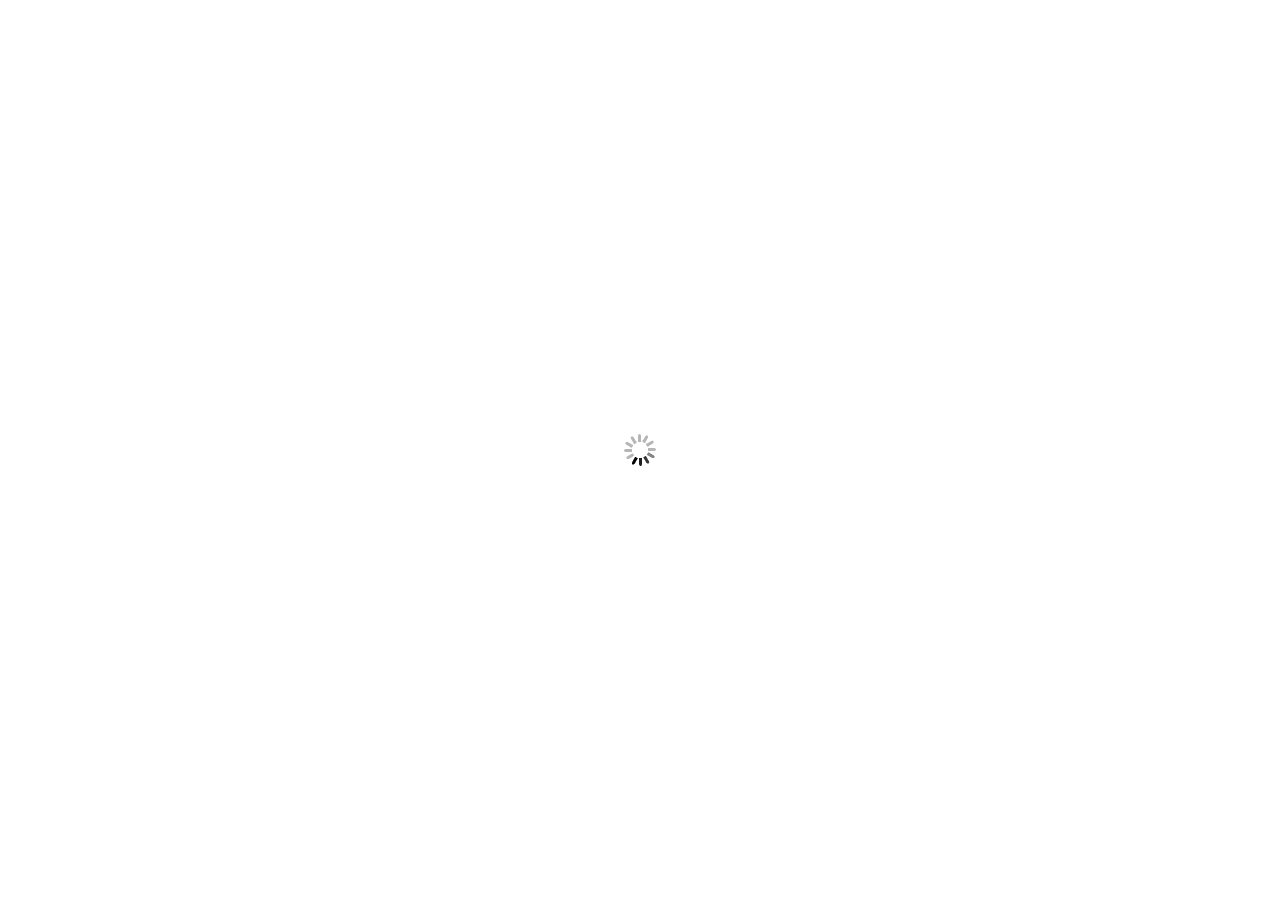
<file: index.html>
<!doctype html>
<html>
<head>
	<link rel="stylesheet" href="https://maxcdn.bootstrapcdn.com/bootstrap/4.0.0/css/bootstrap.min.css" integrity="sha384-Gn5384xqQ1aoWXA+058RXPxPg6fy4IWvTNh0E263XmFcJlSAwiGgFAW/dAiS6JXm" crossorigin="anonymous">
	
	<link href="http://fonts.googleapis.com/css?family=Raleway:400,600,500,300,700" rel="stylesheet" type="text/css">
	
	<link rel="stylesheet" href="css/individual_main.css">
	
<meta charset="utf-8">
	
<title>Brendan Peterson</title>
<meta name="Keywords" content=""/>
<meta name="Description" content=""/>
<meta name="viewport" content="width=device-width">
	
</head>
<body>
	<div id="main-wrapper">
		<div class="col-lg-12 col-md-12 col-sm-12 col-xs-12 affix text-center" style="z-index: 1;">
			<h1 class="site-title">
				<a href="#">BRENDAN PETERSON</a>
				<img src="images/btn-menu.png" alt="main menu" id="m-btn" class="pull-right visible-xs visible-sm"></h1>

				<ul id="responsive" style="display:none" class="hidden-lg hidden-md"></ul>
		</div>

		<div class="menu visible-md visible-lg">
			<ul id="menu-list">
				<li class="active home-menu"><a href="#home">Home</a></li>
				<li class="about-menu"><a href="#about">About Me</a></li>
				<li class="technicalSkills-menu"><a href="#technicalSkills">Technical Skills</a></li>
				<li class="resume-menu"><a href="#resume">Resume</a></li>
				<li class="portfolio-menu"><a href="#portfolio">Portfolio</a></li>
				<li><a rel="nofollow" target="_parent" href="http//52.15.187.32/" class="external">Wordpress</a></li>
			</ul>
		</div>
		
		<div class="image-section">
			<div class="image-container">
				<img src="images/nature1.jpg" id="home-img" class="main-img inactive" alt="Home">
				<img src="images/nature2.jpg" id="about-img" class="inactive" alt="About">
				<img src="images/nature3.jpg" id="technicalSkills-img" class="inactive" alt="Technical Skills">
				<img src="images/nature4.jpg" id="resume-img" class="inactive" alt="Resume">
				<img src="images/nature5.jpg" id="portfolio-img" class="inactive" alt="Portfolio">
			</div>
		</div>
		
		<div class="row">
			<div class="col-lg-6 col-md-6 col-sm-12 col-xs-12 col-lg-offset-6 col-md-offset-6 content-wrapper">
				<div class="content">
					
					<section id="home-text" class="active conent-section">
						<div class="col-sm-12 col-md-12 col-lg-12">
							<h2>Welcome to My Website</h2>
							<p>This website is made as a portfolio of my experiences. The webpage is still undergoing changes and is being updated and designed as you read this. Some portions of this website may not yet have content or may not work. I am working frequently to get a finished website up and going. Please enjoy the parts that are completed.</p>
						</div>
					</section>
					
					<section id="about-text" class="inactive">
						<h2 class="text-center">About Me</h2>
						<div class="card-group">
							<div class="info-card">
								<div class="front">
									<h3>Education</h3>
									<p>I am a first year GIMM student at Boise State University. I don't yet know what I am going to do after graduating, or even what I want to do after graduating, but I am enjoying what I am learning and hope to use the knowledge I gain to bring enjoyment to other peoples lives. </p>
								</div>
							</div>
							
							<div class="info-card">
								<div class="front">
									<h3>Hobbies</h3>
									<p>My free time mainly consists of riding my motorcycle in the summer. I enjoy riding on rural roads with lots of scenery where I can stop and walk around. When I am not out riding or doing homework, I enjoy playing games with my friends. I am a big fan of MOBAS and First Person Shooters.</p>
								</div>
							</div>
						</div>
					</section>
					
					<section id="technicalSkills-text" class="inactive">
						<h2 class="text-center">Technical Skills</h2>
						<div class="col-lg-12">
							<h4>I am by no means an expert at anything but I am learning quickly and hope to finish developing my skills throughout the years to come. You can click on any of the skills below to get a better understanding of how well I can use them.</h4>
						</div>
						<div class="col-sm-2 col-md-2">
							<h3>Photoshop</h3>
							<p>yeah photoshop stuff</p>
						</div>
					</section>
					
					<section id="resume-text" class="inactive">
						<div class="col-sm-12 col-md-12">
							<h2>Resume</h2>
							<p> filler filler filler filler filler filler filler fillerfiller filler filler fillerfiller filler filler fillerfiller filler filler fillerfiller filler filler fillerfiller filler filler filler</p>
						</div>
					</section>
					
					<section id="portfolio-text" class="inactive">
						<div class="col-sm-12 col-md-12">
							<h2>Portfolio</h2>
							<p> filler filler filler filler filler filler filler fillerfiller filler filler fillerfiller filler filler fillerfiller filler filler fillerfiller filler filler fillerfiller filler filler filler</p>
						</div>
					</section>
				</div>
			</div> <!-- .content-wrapper -->
		</div> <!-- row -->
		
		<div class="row">
			<div class="col-lg-12 col-md-12 col-sm-12 col-xs-12 footer">
				<p class="footer-text">
					<span>Copyright &copy; 2014 Company Name - Designed by <a href="http://www.templatemo.com" target="_parent">Templatemo</a></span>
				</p>
			</div><!-- /.footer -->
		</div>
	</div> <!-- /#main-wrapper -->
	
		<div id="preloader">
			<div id="status">&nbsp;</div>
		</div> <!-- /#preloader -->
		
		<script src="js/jquery.backstretch.min.js"></script>
		<script src="js/main_script.js"></script>
		<script src="js/jquery.min.js"></script>
		
</body>
</html>
</file>
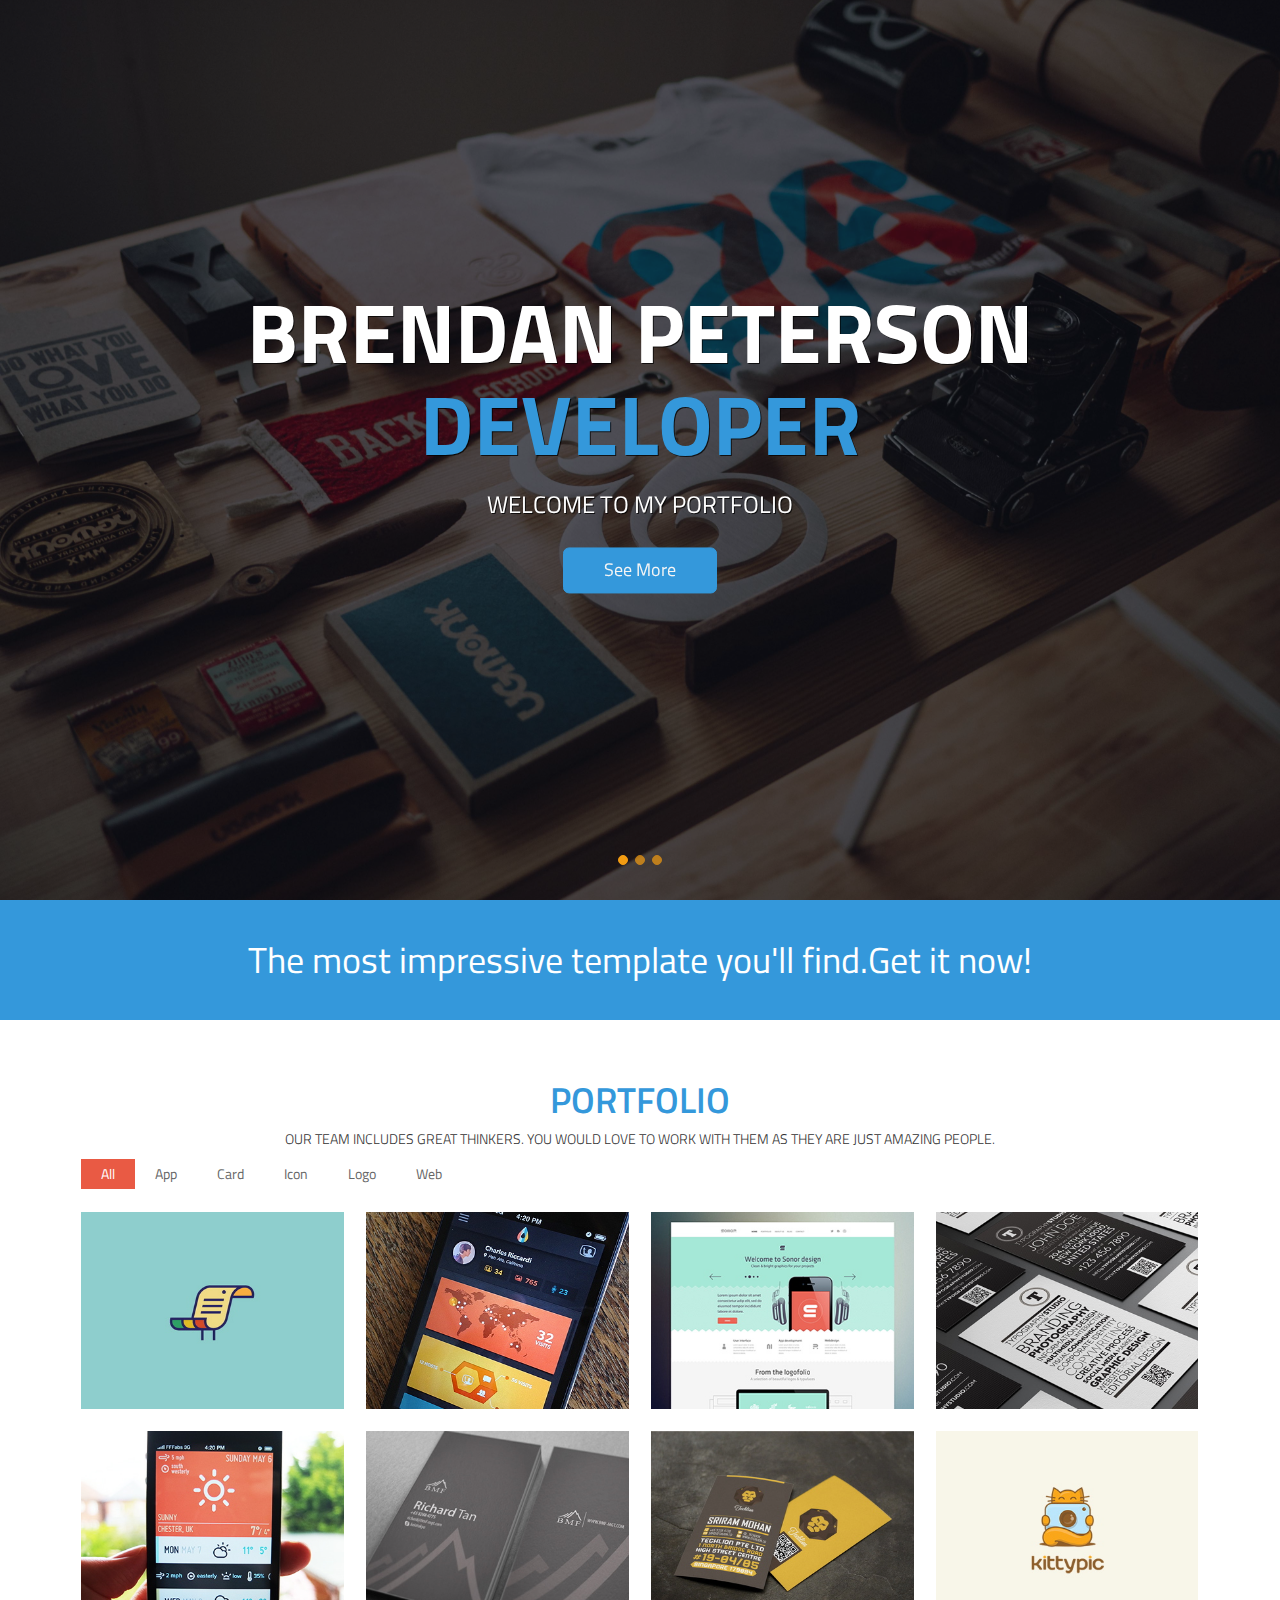
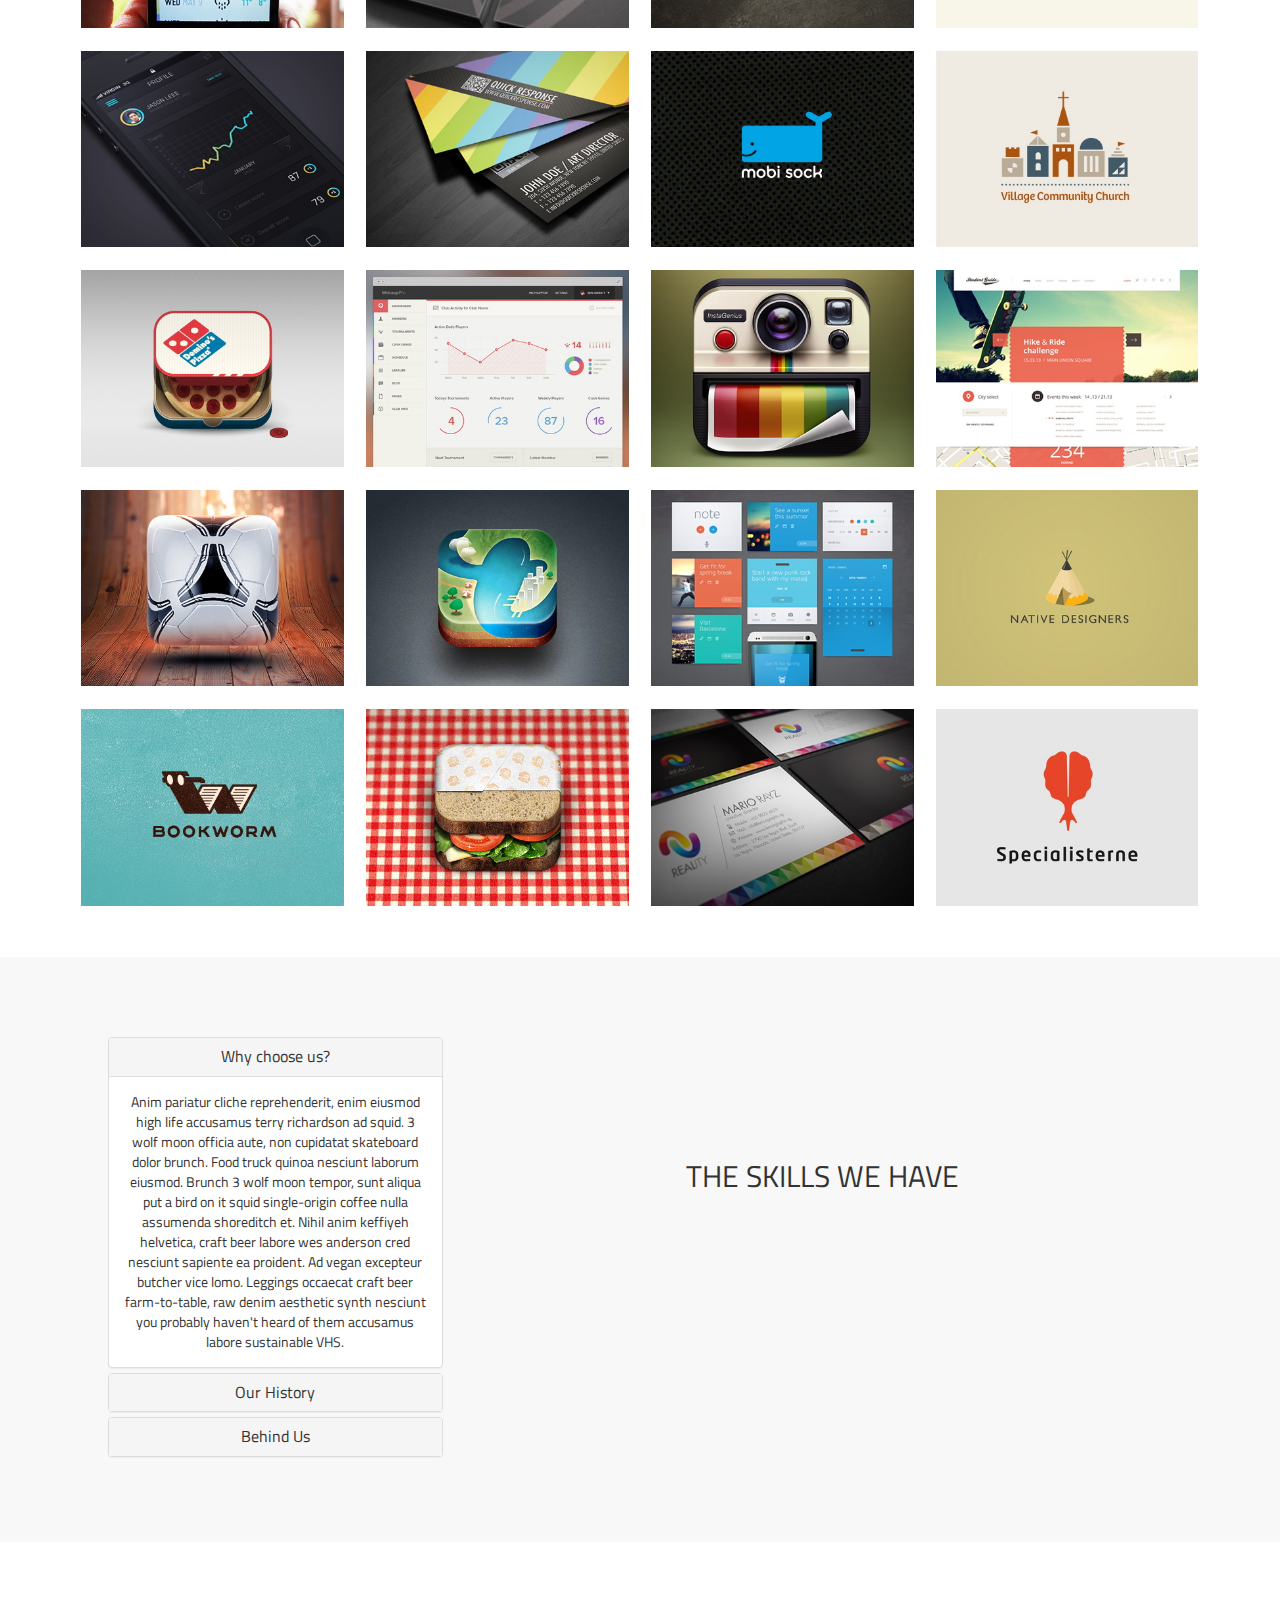
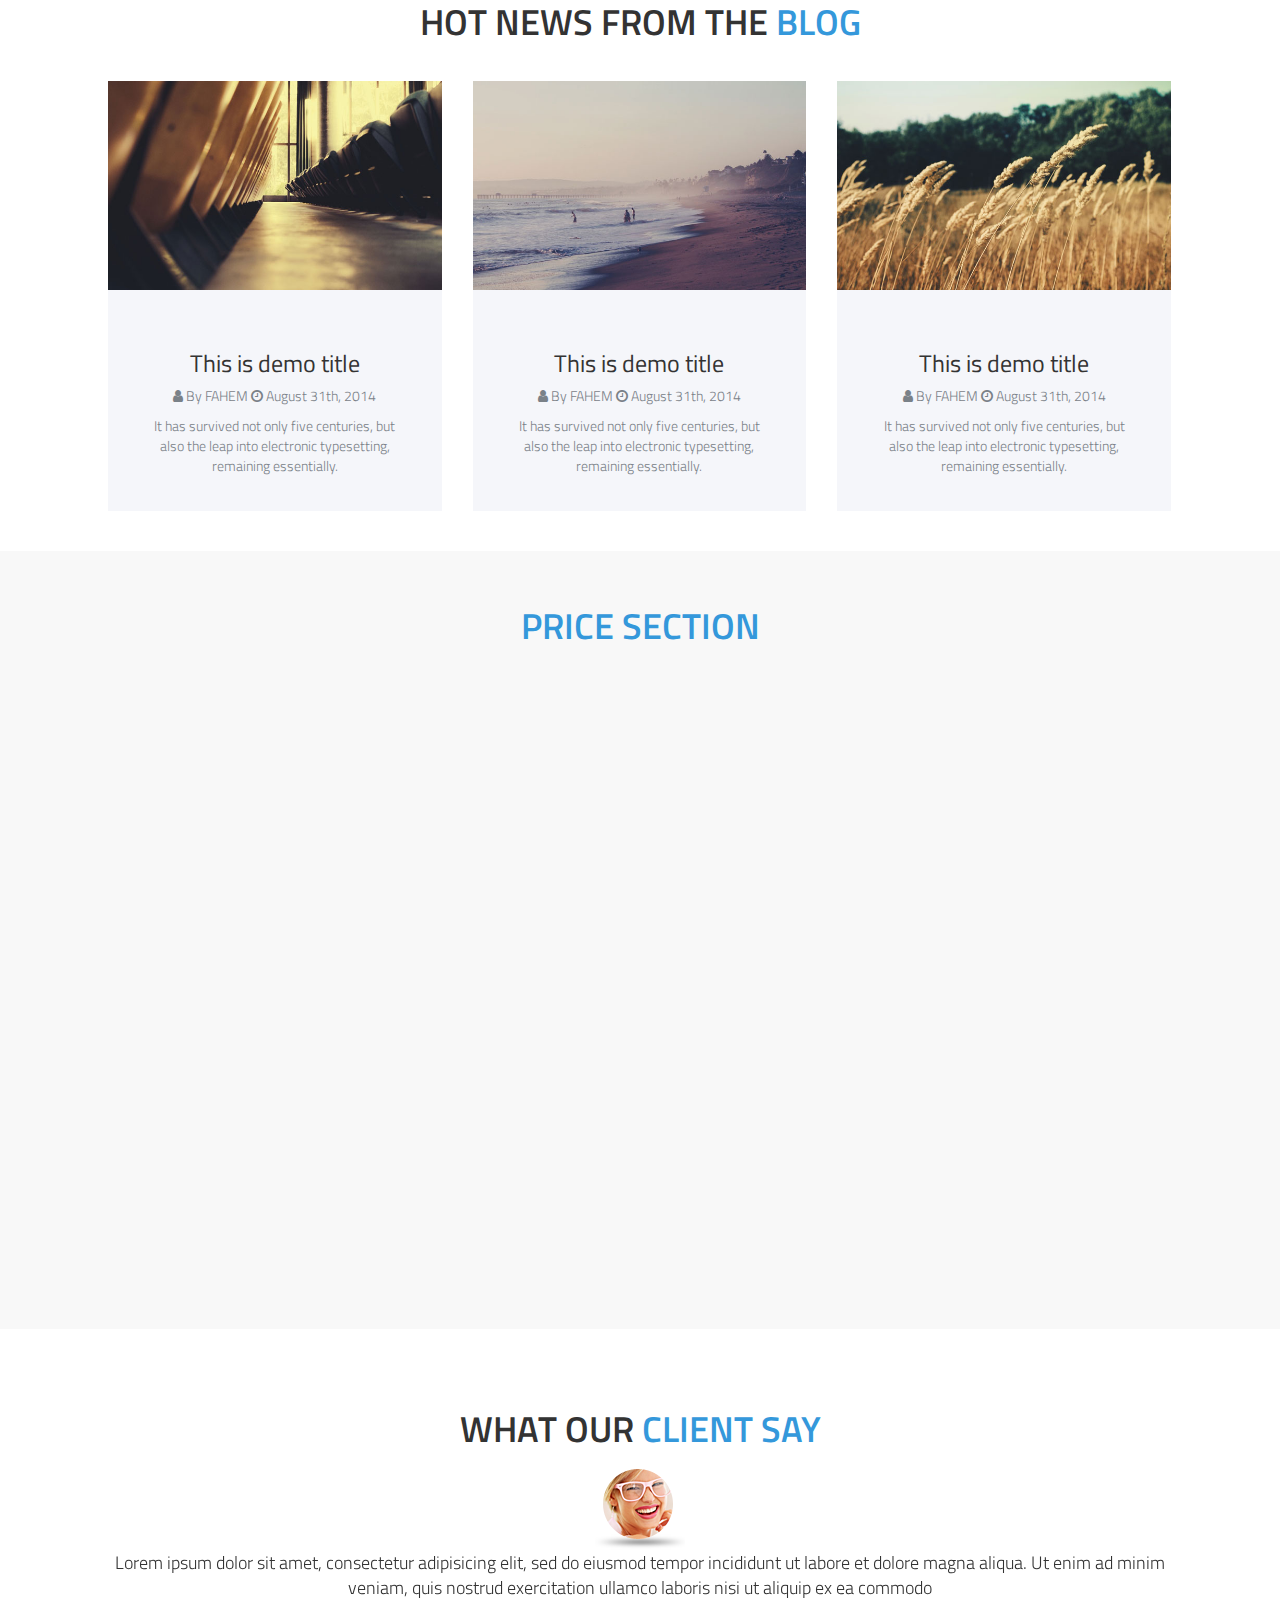
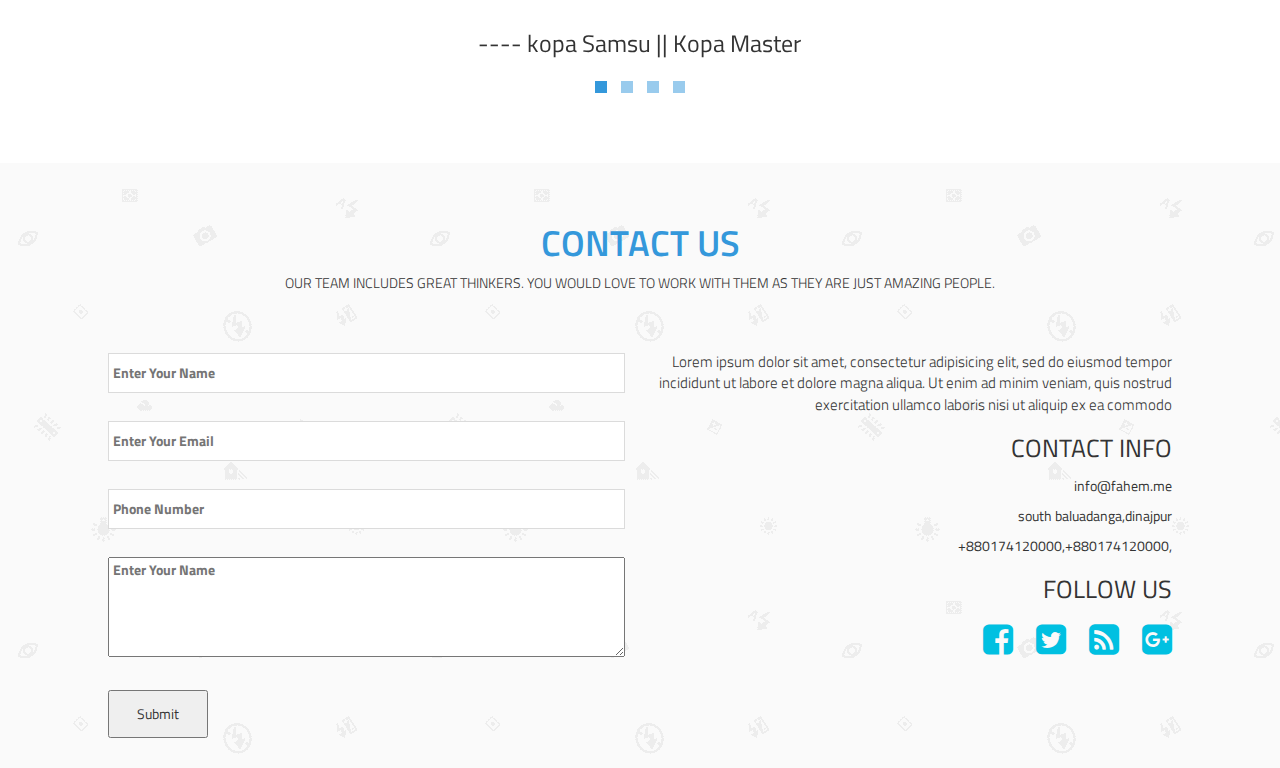
<file: portfolio page/Portfolio.html>
<!doctype html>
<html>
<head>
    <meta charset="utf-8">
    <meta http-equiv="X-UA-Compatible" content="IE=edge">
    <meta name="viewport" content="width=device-width, initial-scale=1">
    <title>FIMPLY | One page HTML template</title>

    <!--Google web fonts-->
    <link href='http://fonts.googleapis.com/css?family=Titillium+Web:400,300,300italic,400italic,600,700,600italic,200,200italic' rel='stylesheet' type='text/css'>    
    <link href='http://fonts.googleapis.com/css?family=Play:400,700' rel='stylesheet' type='text/css'>
    
    <!-- Bootstrap -->
    <link href="css/bootstrap.min.css" rel="stylesheet">

    <link rel="stylesheet" type="text/css" href="css/animate.css">

    <!-- font awesome-->
    <link href="http://maxcdn.bootstrapcdn.com/font-awesome/4.2.0/css/font-awesome.min.css" rel="stylesheet">
    <link rel="stylesheet" href="css/skillset.css">


    <link rel="stylesheet" type="text/css" href="css/owl.carousel.css"> 
    <link rel="stylesheet" type="text/css" href="css/owl.transitions.css">
    <link rel="stylesheet" type="text/css" href="css/owl.theme.css">

    <link rel="stylesheet" type="text/css" href="style.css">

    <!-- HTML5 shim and Respond.js for IE8 support of HTML5 elements and media queries -->
    <!-- WARNING: Respond.js doesn't work if you view the page via file:// -->
    <!--[if lt IE 9]>
      <script src="https://oss.maxcdn.com/html5shiv/3.7.2/html5shiv.min.js"></script>
      <script src="https://oss.maxcdn.com/respond/1.4.2/respond.min.js"></script>
    <![endif]-->
</head>

<body>
<!--preloader-->
    <div id="preloader">
      <div id="status">&nbsp;</div>
    </div> 

<header class="main_header">
  <div class="row">
    <div class="content"> <a class="logo" href="#">FIMPLY</a>
      <div class="mobile-toggle"> <span></span> <span></span> <span></span></div>
      <nav>
        <ul class="main_menu">
          <li><a href=".hero">Home</a></li>
          <li><a href=".service_area">Service</a></li>
          <li><a href=".portfolio_area">Portfolio</a></li>
          <li><a href=".blog_area">Blog</a></li>
          <li><a href=".price_area">Price</a></li>
          <li><a href=".testimonial_area">Testimonial</a></li>
          <li><a href=".contact_area">Contact</a></li>                    
        </ul>
      </nav>
    </div>
  </div>
  <!-- END row --> 
</header>

<div class="carousel fade-carousel slide" data-ride="carousel" data-interval="2000" id="bs-carousel">
  <!-- Overlay -->
  <div class="overlay"></div>

  <!-- Indicators -->
  <ol class="carousel-indicators">
    <li data-target="#bs-carousel" data-slide-to="0" class="active"></li>
    <li data-target="#bs-carousel" data-slide-to="1"></li>
    <li data-target="#bs-carousel" data-slide-to="2"></li>
  </ol>
  
  <!-- Wrapper for slides -->
  <div class="carousel-inner">
    <div class="item slides active">
      <div class="slide-1"></div>
      <div class="hero">
        <hgroup>
            <h1>Brendan Peterson <span>Developer</span></h1>        
            <h3>Welcome to my portfolio</h3>
        </hgroup>
        <button class="btn btn-hero btn-lg" role="button">See More</button>
      </div>
    </div>
    <div class="item slides">
      <div class="slide-2"></div>
      <div class="hero">        
        <hgroup>
            <h1>Brendan Peterson<span> Coder</span></h1>        
            <h3>Welcome to my portfolio</h3>
        </hgroup>       
        <button class="btn btn-hero btn-lg" role="button">See More</button>
      </div>
    </div>
    <div class="item slides">
      <div class="slide-3"></div>
      <div class="hero">        
        <hgroup>
            <h1>Brendan Peterson <span>Designer</span></h1>        
            <h3>Welcome to my portfolio</h3>
        </hgroup>
        <button class="btn btn-hero btn-lg" role="button">See More</button>
      </div>
    </div>
  </div> 
</div>
      
<div class="getit_area">
  <div class="container">
    <div class="row">
      <div class="getit_section">
        <h1>The most impressive template you'll find.Get it now!</h1>
      </div>  
    </div>
  </div>
</div><!--  getit area end -->


<div class="portfolio_area">
  <div class="container">
      <div class="portfolio_section">
          <div class="col-md-12 portfolio_top">
              <h1>Portfolio</h1>
              <p>OUR TEAM INCLUDES GREAT THINKERS. YOU WOULD LOVE TO WORK WITH THEM AS THEY ARE JUST AMAZING PEOPLE.</p>
          </div>  
      </div>

    <ul id="filters" class="clearfix">
      <li><span class="filter active" data-filter="app card icon logos web">All</span></li>
      <li><span class="filter" data-filter="app">App</span></li>
      <li><span class="filter" data-filter="card">Card</span></li>
      <li><span class="filter" data-filter="icon">Icon</span></li>
      <li><span class="filter" data-filter="logos">Logo</span></li>
      <li><span class="filter" data-filter="web">Web</span></li>
    </ul>

    <div id="portfoliolist">
      
      <div class="portfolio logos" data-cat="logos">
        <div class="portfolio-wrapper">       
          <img src="img/portfolios/logo/5.jpg" alt="" />
          <div class="label">
            <div class="label-text">
              <a class="text-title">Bird Document</a>
              <span class="text-category">Logo</span>
            </div>
            <div class="label-bg"></div>
          </div>
        </div>
      </div>        

      <div class="portfolio app" data-cat="app">
        <div class="portfolio-wrapper">     
          <img src="img/portfolios/app/1.jpg" alt="" />
          <div class="label">
            <div class="label-text">
              <a class="text-title">Visual Infography</a>
              <span class="text-category">APP</span>
            </div>
            <div class="label-bg"></div>
          </div>
        </div>
      </div>    
      
      <div class="portfolio web" data-cat="web">
        <div class="portfolio-wrapper">           
          <img src="img/portfolios/web/4.jpg" alt="" />
          <div class="label">
            <div class="label-text">
              <a class="text-title">Sonor's Design</a>
              <span class="text-category">Web design</span>
            </div>
            <div class="label-bg"></div>
          </div>
        </div>
      </div>        
      
      <div class="portfolio card" data-cat="card">
        <div class="portfolio-wrapper">     
          <img src="img/portfolios/card/1.jpg" alt="" />
          <div class="label">
            <div class="label-text">
              <a class="text-title">Typography Company</a>
              <span class="text-category">Business card</span>
            </div>
            <div class="label-bg"></div>
          </div>
        </div>
      </div>  
            
      <div class="portfolio app" data-cat="app">
        <div class="portfolio-wrapper">
          <img src="img/portfolios/app/3.jpg" alt="" />
          <div class="label">
            <div class="label-text">
              <a class="text-title">Weatherette</a>
              <span class="text-category">APP</span>
            </div>
            <div class="label-bg"></div>
          </div>
        </div>
      </div>      
      
      <div class="portfolio card" data-cat="card">
        <div class="portfolio-wrapper">     
          <img src="img/portfolios/card/4.jpg" alt="" />
          <div class="label">
            <div class="label-text">
              <a class="text-title">BMF</a>
              <span class="text-category">Business card</span>
            </div>
            <div class="label-bg"></div>
          </div>
        </div>
      </div>  
      
      <div class="portfolio card" data-cat="card">
        <div class="portfolio-wrapper">     
          <img src="img/portfolios/card/5.jpg" alt="" />
          <div class="label">
            <div class="label-text">
              <a class="text-title">Techlion</a>
              <span class="text-category">Business card</span>
            </div>
            <div class="label-bg"></div>
          </div>
        </div>
      </div>  
      
      <div class="portfolio logos" data-cat="logos">
        <div class="portfolio-wrapper">     
          <img src="img/portfolios/logo/1.jpg" alt="" />
          <div class="label">
            <div class="label-text">
              <a class="text-title">KittyPic</a>
              <span class="text-category">Logo</span>
            </div>
            <div class="label-bg"></div>
          </div>
        </div>
      </div>                                                                              
      
      <div class="portfolio app" data-cat="app">
        <div class="portfolio-wrapper">     
          <img src="img/portfolios/app/2.jpg" alt="" />
          <div class="label">
            <div class="label-text">
              <a class="text-title">Graph Plotting</a>
              <span class="text-category">APP</span>
            </div>
            <div class="label-bg"></div>
          </div>
        </div>
      </div>                            
      
      <div class="portfolio card" data-cat="card">
        <div class="portfolio-wrapper">     
          <img src="img/portfolios/card/2.jpg" alt="" />
          <div class="label">
            <div class="label-text">
              <a class="text-title">QR Quick Response</a>
              <span class="text-category">Business card</span>
            </div>
            <div class="label-bg"></div>
          </div>
        </div>
      </div>        

      <div class="portfolio logos" data-cat="logos">
        <div class="portfolio-wrapper">     
          <img src="img/portfolios/logo/6.jpg" alt="" />
          <div class="label">
            <div class="label-text">
              <a class="text-title">Mobi Sock</a>
              <span class="text-category">Logo</span>
            </div>
            <div class="label-bg"></div>
          </div>
        </div>
      </div>                                  

      <div class="portfolio logos" data-cat="logos">
        <div class="portfolio-wrapper">     
          <img src="img/portfolios/logo/7.jpg" alt="" />
          <div class="label">
            <div class="label-text">
              <a class="text-title">Village Community Church</a>
              <span class="text-category">Logo</span>
            </div>
            <div class="label-bg"></div>
          </div>
        </div>
      </div>                          
      
      <div class="portfolio icon" data-cat="icon">
        <div class="portfolio-wrapper">     
          <img src="img/portfolios/icon/4.jpg" alt="" />
          <div class="label">
            <div class="label-text">
              <a class="text-title">Domino's Pizza</a>
              <span class="text-category">Icon</span>
            </div>
            <div class="label-bg"></div>
          </div>
        </div>
      </div>              

      <div class="portfolio web" data-cat="web">
        <div class="portfolio-wrapper">           
          <img src="img/portfolios/web/3.jpg" alt="" />
          <div class="label">
            <div class="label-text">
              <a class="text-title">Backend Admin</a>
              <span class="text-category">Web design</span>
            </div>
            <div class="label-bg"></div>
          </div>
        </div>
      </div>                                                

      <div class="portfolio icon" data-cat="icon">
        <div class="portfolio-wrapper">     
          <img src="img/portfolios/icon/1.jpg" alt="" />
          <div class="label">
            <div class="label-text">
              <a class="text-title">Instagram</a>
              <span class="text-category">Icon</span>
            </div>
            <div class="label-bg"></div>
          </div>
        </div>
      </div>        
      
      <div class="portfolio web" data-cat="web">
        <div class="portfolio-wrapper">           
          <img src="img/portfolios/web/2.jpg" alt="" />
          <div class="label">
            <div class="label-text">
              <a class="text-title">Student Guide</a>
              <span class="text-category">Web design</span>
            </div>
            <div class="label-bg"></div>
          </div>
        </div>
      </div>                                  

      <div class="portfolio icon" data-cat="icon">
        <div class="portfolio-wrapper">
          <img src="img/portfolios/icon/2.jpg" alt="" />
          <div class="label">
            <div class="label-text">
              <a class="text-title">Scoccer</a>
              <span class="text-category">Icon</span>
            </div>
            <div class="label-bg"></div>
          </div>
        </div>
      </div>                                                                                                                                

      <div class="portfolio icon" data-cat="icon">
        <div class="portfolio-wrapper">           
          <img src="img/portfolios/icon/5.jpg" alt="" />
          <div class="label">
            <div class="label-text">
              <a class="text-title">3D Map</a>
              <span class="text-category">Icon</span>
            </div>
            <div class="label-bg"></div>
          </div>
        </div>
      </div>      
      
      <div class="portfolio web" data-cat="web">
        <div class="portfolio-wrapper">           
          <img src="img/portfolios/web/1.jpg" alt="" />
          <div class="label">
            <div class="label-text">
              <a class="text-title">Note</a>
              <span class="text-category">Web design</span>
            </div>
            <div class="label-bg"></div>
          </div>
        </div>
      </div>                  
      
      <div class="portfolio logos" data-cat="logos">
        <div class="portfolio-wrapper">     
          <img src="img/portfolios/logo/3.jpg" alt="" />
          <div class="label">
            <div class="label-text">
              <a class="text-title">Native Designers</a>
              <span class="text-category">Logo</span>
            </div>
            <div class="label-bg"></div>
          </div>
        </div>
      </div>                                  

      <div class="portfolio logos" data-cat="logos">
        <div class="portfolio-wrapper">     
          <img src="img/portfolios/logo/4.jpg" alt="" />
          <div class="label">
            <div class="label-text">
              <a class="text-title">Bookworm</a>
              <span class="text-category">Logo</span>
            </div>
            <div class="label-bg"></div>
          </div>
        </div>
      </div>                                                        
      
      <div class="portfolio icon" data-cat="icon">
        <div class="portfolio-wrapper">     
          <img src="img/portfolios/icon/3.jpg" alt="" />
          <div class="label">
            <div class="label-text">
              <a class="text-title">Sandwich</a>
              <span class="text-category">Icon</span>
            </div>
            <div class="label-bg"></div>
          </div>
        </div>
      </div>                                                
      
      <div class="portfolio card" data-cat="card">
        <div class="portfolio-wrapper">     
          <img src="img/portfolios/card/3.jpg" alt="" />
          <div class="label">
            <div class="label-text">
              <a class="text-title">Reality</a>
              <span class="text-category">Business card</span>
            </div>
            <div class="label-bg"></div>
          </div>
        </div>
      </div>  

      <div class="portfolio logos" data-cat="logos">
        <div class="portfolio-wrapper">     
          <img src="img/portfolios/logo/2.jpg" alt="" />
          <div class="label">
            <div class="label-text">
              <a class="text-title">Speciallisterne</a>
              <span class="text-category">Logo</span>
            </div>
            <div class="label-bg"></div>
          </div>
        </div>
      </div>        
                    
      
    </div>
    
  </div>
</div><!-- portfolio area end   -->

<div class="skill_area">
  <div class="container">
    <div class="row">
      <div class="skill_section">
          <div class="col-md-4">
            
            <div class="panel-group" id="accordion" role="tablist" aria-multiselectable="true">
              <div class="panel panel-default">
                <div class="panel-heading" role="tab" id="headingOne">
                  <h4 class="panel-title">
                    <a data-toggle="collapse" data-parent="#accordion" href="#collapseOne" aria-expanded="true" aria-controls="collapseOne">
                      Why choose us?
                    </a>
                  </h4>
                </div>
                <div id="collapseOne" class="panel-collapse collapse in" role="tabpanel" aria-labelledby="headingOne">
                  <div class="panel-body">
                    Anim pariatur cliche reprehenderit, enim eiusmod high life accusamus terry richardson ad squid. 3 wolf moon officia aute, non cupidatat skateboard dolor brunch. Food truck quinoa nesciunt laborum eiusmod. Brunch 3 wolf moon tempor, sunt aliqua put a bird on it squid single-origin coffee nulla assumenda shoreditch et. Nihil anim keffiyeh helvetica, craft beer labore wes anderson cred nesciunt sapiente ea proident. Ad vegan excepteur butcher vice lomo. Leggings occaecat craft beer farm-to-table, raw denim aesthetic synth nesciunt you probably haven't heard of them accusamus labore sustainable VHS.
                  </div>
                </div>
              </div>
              <div class="panel panel-default">
                <div class="panel-heading" role="tab" id="headingTwo">
                  <h4 class="panel-title">
                    <a class="collapsed" data-toggle="collapse" data-parent="#accordion" href="#collapseTwo" aria-expanded="false" aria-controls="collapseTwo">
                      Our History
                    </a>
                  </h4>
                </div>
                <div id="collapseTwo" class="panel-collapse collapse" role="tabpanel" aria-labelledby="headingTwo">
                  <div class="panel-body">
                    Anim pariatur cliche reprehenderit, enim eiusmod high life accusamus terry richardson ad squid. 3 wolf moon officia aute, non cupidatat skateboard dolor brunch. Food truck quinoa nesciunt laborum eiusmod. Brunch 3 wolf moon tempor, sunt aliqua put a bird on it squid single-origin coffee nulla assumenda shoreditch et. Nihil anim keffiyeh helvetica, craft beer labore wes anderson cred nesciunt sapiente ea proident. Ad vegan excepteur butcher vice lomo. Leggings occaecat craft beer farm-to-table, raw denim aesthetic synth nesciunt you probably haven't heard of them accusamus labore sustainable VHS.
                  </div>
                </div>
              </div>
              <div class="panel panel-default">
                <div class="panel-heading" role="tab" id="headingThree">
                  <h4 class="panel-title">
                    <a class="collapsed" data-toggle="collapse" data-parent="#accordion" href="#collapseThree" aria-expanded="false" aria-controls="collapseThree">
                      Behind Us
                    </a>
                  </h4>
                </div>
                <div id="collapseThree" class="panel-collapse collapse" role="tabpanel" aria-labelledby="headingThree">
                  <div class="panel-body">
                    Anim pariatur cliche reprehenderit, enim eiusmod high life accusamus terry richardson ad squid. 3 wolf moon officia aute, non cupidatat skateboard dolor brunch. Food truck quinoa nesciunt laborum eiusmod. Brunch 3 wolf moon tempor, sunt aliqua put a bird on it squid single-origin coffee nulla assumenda shoreditch et. Nihil anim keffiyeh helvetica, craft beer labore wes anderson cred nesciunt sapiente ea proident. Ad vegan excepteur butcher vice lomo. Leggings occaecat craft beer farm-to-table, raw denim aesthetic synth nesciunt you probably haven't heard of them accusamus labore sustainable VHS.
                  </div>
                </div>
              </div>
            </div>            
          </div>
          <div class="col-md-8">
              <h2 class="wow bounceInLeft animated">These are our <span>Fantastic skills</span></h2>
              <p class="skill_text wow bounceInLeft animated">Lorem ipsum dolor sit amet, consectetur adipisicing elit, sed do eiusmod
              tempor incididunt ut labore et dolore magna aliqua. Ut enim ad minim</p>

              <main>
              <h2 id="skills wow bounceInRight animated">The Skills we have</h2>
              <div class="section skills">
              <div id="skillset" class="column"> </div>
              </div>
              </main>
          </div>
      </div>
    </div>
  </div>
</div><!-- skill area end-->

<div class="blog_area">
  <div class="container">
    <div class="row">
      <div class="blog_section">
          <h1>Hot news from the <span>blog</span></h1>
          <div class="single_blog col-md-4 slider-content">
            <a href="#">
                <img src="img/1.jpg" alt="">
                <div class="slider-text">
                  <h3>This is demo title</h3>
                  <p> <i class="fa fa-user"></i> By FAHEM <i class="fa fa-clock-o"></i> August 31th, 2014</p>
                  <p>It has survived not only five centuries, but also the leap into electronic typesetting, remaining essentially.</p>
                </div>
            </a>
          </div> 
          <div class="single_blog col-md-4 slider-content">
            <a href="#">
                <img src="img/2.jpg" alt="">
                <div class="slider-text">
                  <h3>This is demo title</h3>
                  <p> <i class="fa fa-user"></i> By FAHEM <i class="fa fa-clock-o"></i> August 31th, 2014</p>                  
                  <p>It has survived not only five centuries, but also the leap into electronic typesetting, remaining essentially.</p>
                </div>
            </a>
          </div> 
          <div class="single_blog col-md-4 slider-content">
            <a href="#">
                <img src="img/3.jpg" alt="">
                <div class="slider-text">
                  <h3>This is demo title</h3>
                  <p> <i class="fa fa-user"></i> By FAHEM <i class="fa fa-clock-o"></i> August 31th, 2014</p>                  
                  <p>It has survived not only five centuries, but also the leap into electronic typesetting, remaining essentially.</p>
                </div>
            </a>
          </div>                              
      </div>
    </div>
  </div>
</div><!-- blog area end   -->


<div class="price_area">
  <div class="container">
    <div class="row">
      <div class="price_section">
          <h1>Price section</h1>
              <div class="col-md-12">
                <div class="pricing-table">
                  <div class="col-md-4 col-sm-4 col-xs-12 pricing-box first wow bounceInUp animated">
                    <ul>
                      <li class="plan-title">
                        Silver
                      </li>
                      <li class="subscription-price oswald">
                        <span class="currency oswald">$</span>
                        <span class="price">59</span>
                        / mon
                      </li>
                      <li class="ptop10">
                        5 Free Websites
                      </li>
                      <li>
                        100 Gb Storage
                      </li>
                      <li>
                        24 / 7 Full Support
                      </li>
                      <li>
                        Cloud Backup
                      </li>
                      <li>
                        5 Admin Panels
                      </li>
                      <li>
                        Free Trials
                      </li>
                      <li class="last border-none pbottom40">
                        No Bonus Points
                      </li>
                      <li class="sing-up">
                        <a href="#" class="animate">Sign Up</a>
                      </li>
                    </ul>
                  </div><!-- end pricing-box -->
                  <div class="col-md-4 col-sm-4 col-xs-12 pricing-box second featured wow bounceInUp animated">
                    <ul>
                      <li class="plan-title">
                        Gold
                      </li>
                      <li class="subscription-price oswald">
                        <span class="currency oswald">$</span>
                        <span class="price">79</span>
                        / mon
                      </li>
                      <li class="ptop10">
                        20 Free Websites
                      </li>
                      <li>
                        500 Gb Storage
                      </li>
                      <li>
                        Full Support
                      </li>
                      <li>
                        Cloud Backup
                      </li>
                      <li>
                        20 Admin Panels
                      </li>
                      <li>
                        Free Trials
                      </li>
                      <li class="last border-none pbottom40">
                        All Bonus Points
                      </li>
                      <li class="sing-up">
                        <a href="#" class="animate">Sing Up</a>
                      </li>
                    </ul>
                  </div><!-- end pricing-box -->
                  <div class="col-md-4 col-sm-4 col-xs-12 pricing-box last wow bounceInUp animated">
                    <ul>
                      <li class="plan-title">
                        Diamond
                      </li>
                      <li class="subscription-price oswald">
                        <span class="currency oswald">$</span>
                        <span class="price">99</span>
                        / mon
                      </li>
                      <li class="ptop10">
                        50 Free Websites
                      </li>
                      <li>
                        1 Tb Storage
                      </li>
                      <li>
                        Full Support
                      </li>
                      <li>
                        Cloud Backup
                      </li>
                      <li>
                        50 Admin Panels
                      </li>
                      <li>
                        Free Trials
                      </li>
                      <li class="last border-none pbottom40">
                        All Bonus Points
                      </li>
                      <li class="sing-up">
                        <a href="#" class="animate">Sing Up</a>
                      </li>
                    </ul>
                  </div><!-- end pricing-box -->
                </div>
              </div>
          
      </div>
    </div>
  </div>
</div><!-- price area end   -->


<div class="testimonial_area">
  <div class="container">
    <div class="row">
      <div class="testimonial_section">
          <h1>What our <span>client say</span></h1>
                        <div id="testimonial_carosule" class="owl-carousel owl-theme">
                            <div class="item"> 
                               <blockquote>
                               <img src="img/tm1.png"> 
                               <p>
                                    Lorem ipsum dolor sit amet, consectetur adipisicing elit, sed do eiusmod
                                    tempor incididunt ut labore et dolore magna aliqua. Ut enim ad minim veniam,
                                    quis nostrud exercitation ullamco laboris nisi ut aliquip ex ea commodo
                                </p>      
                              </blockquote>  
                              <h3>----  kopa Samsu || Kopa Master</h3>                    
                            
                            </div> 
                            <div class="item"> 
                               <blockquote>
                               <img src="img/tm1.png"> 
                               <p>
                                    Lorem ipsum dolor sit amet, consectetur adipisicing elit, sed do eiusmod
                                    tempor incididunt ut labore et dolore magna aliqua. Ut enim ad minim veniam,
                                    quis nostrud exercitation ullamco laboris nisi ut aliquip ex ea commodo
                                </p>      
                              </blockquote>  
                              <h3>----  Kuddus boyati || Baula</h3>                    
                            
                            </div> 
                            <div class="item"> 
                               <blockquote>
                               <img src="img/tm1.png"> 
                               <p>
                                    Lorem ipsum dolor sit amet, consectetur adipisicing elit, sed do eiusmod
                                    tempor incididunt ut labore et dolore magna aliqua. Ut enim ad minim veniam,
                                    quis nostrud exercitation ullamco laboris nisi ut aliquip ex ea commodo
                                </p>      
                              </blockquote>  
                              <h3>----  Rohima || Kamner Beti</h3>                    
                            
                            </div> 
                            <div class="item"> 
                               <blockquote>
                               <img src="img/tm1.png"> 
                               <p>
                                    Lorem ipsum dolor sit amet, consectetur adipisicing elit, sed do eiusmod
                                    tempor incididunt ut labore et dolore magna aliqua. Ut enim ad minim veniam,
                                    quis nostrud exercitation ullamco laboris nisi ut aliquip ex ea commodo
                                </p>      
                              </blockquote>  
                              <h3>----  Khairun sundori || Laika</h3>                    
                            
                            </div>                                                                          
                        </div>          
      </div>
    </div>
  </div>
</div><!-- testimonial area end   -->

<div class="contact_area">
  <div class="container">
    <div class="row">
      <div class="contact_section">
          <h1>Contact us</h1>
          <p>OUR TEAM INCLUDES GREAT THINKERS. YOU WOULD LOVE TO WORK WITH THEM AS THEY ARE JUST AMAZING PEOPLE.</p>

                    <div class="col-md-6">
                        <div class="contact_form">
                        <fieldset id="contact_form">
                            <div id="result"></div>
                                <label for="name">
                                <input type="text" name="name" id="name" placeholder="Enter Your Name" />
                                </label>
                                
                                <label for="email">
                                <input type="email" name="email" id="email" placeholder="Enter Your Email" />
                                </label>
                                
                                <label for="phone">
                                <input type="text" name="phone" id="phone" placeholder="Phone Number" />
                                </label>
                                
                                <label for="message">
                                <textarea name="message" id="message" placeholder="Enter Your Name"></textarea>
                                </label>
                                <button class="submit_btn" id="submit_btn">Submit</button>
                                </label>
                        </fieldset>                           
                        </div>
                    </div>
                    <div class="col-md-6">
                        <div class="contact_text">
                            <p>Lorem ipsum dolor sit amet, consectetur adipisicing elit, sed do eiusmod
                            tempor incididunt ut labore et dolore magna aliqua. Ut enim ad minim veniam,
                            quis nostrud exercitation ullamco laboris nisi ut aliquip ex ea commodo</p>
                            <h3>contact info</h3>
                            <ul class="contact_info">
                                <li>info@fahem.me</li>
                                <li>south baluadanga,dinajpur</li>
                                <li>+880174120000,+880174120000,</li>
                            </ul>
                            <h3>follow us</h3>
                            <ul class="contact_social">
                                <a href="#"><li><i class="fb fa fa-facebook-square"></i></li></a>
                                <a href="#"><li><i class="tw fa fa-twitter-square"></i></li></a>
                                <a href="#"><li><i class="rss fa fa-rss-square"></i></li></a>
                                <a href="#"><li><i class="gp fa fa-google-plus-square"></i></li></a>
                            </ul>                            
                        </div>
                    </div>
      </div>
    </div>
  </div> 
</div><!-- contact area end   -->


    <!-- jQuery (necessary for Bootstrap's JavaScript plugins) -->
    <script src="https://ajax.googleapis.com/ajax/libs/jquery/1.11.1/jquery.min.js"></script>
    <!-- Include all compiled plugins (below), or include individual files as needed -->
    <script src="js/bootstrap.min.js"></script>
    
    <script src="js/wow.js"></script>

    <script src="js/jquery.nicescroll.js"></script>
    
    <script type="text/javascript" src="js/jquery.easing.min.js"></script>  
    <script type="text/javascript" src="js/jquery.mixitup.min.js"></script>
    <script src="js/imagesloaded.pkgd.min.js"></script>

   <script src="js/skillset.js"></script>

   <script src="js/owl.carousel.js"></script> 


   <script src="js/scrollupto.js"></script>
   <script type="text/javascript" src="js/main.js"></script>
</body>
</html>
</file>
<file: css/individual_main.css>
body, html {overflow-x: hidden;}

body { 
	font-size: 1em;
	line-height: 1.4;
	font-family: 'Raleway', sans-serif;
    font-style: normal; 
    -webkit-font-smoothing: antialiased; /* Fix for webkit rendering */
    -webkit-text-size-adjust: 100%;
}

h1, h2, h3, h4, h5, h6, span, p { font-family: 'Raleway', sans-serif; }

hr {
    display: block;
    height: 1px;
    border: 0;
    border-top: 1px solid #ccc;
    margin: 1em 0;
    padding: 0;
}

img {
    vertical-align: middle;
}

#preloader {
    position: fixed;
    top: 0;
    left: 0;
    right: 0;
    bottom: 0;
    background-color: #fff; /* change if the mask should have another color then white */
    z-index: 99; /* makes sure it stays on top */
}

#status {
    width: 200px;
    height: 200px;
    position: absolute;
    left: 50%; /* centers the loading animation horizontally one the screen */
    top: 50%; /* centers the loading animation vertically one the screen */
    background-image: url(../images/status.gif); /* path to your loading animation */
    background-repeat: no-repeat;
    background-position: center;
    margin: -100px 0 0 -100px; /* is width and height divided by two */
}

#main-wrapper {
	overflow: hidden;
}

.site-title {
	color: #fff !important;
	text-shadow: 0px 2px 3px rgba(0,0,0,1);
	font-size: 48px;
}

.site-title a, .site-title a:hover {
	color: #fff;
	text-decoration: none;
}

img.slide{
	width: 100%;
	z-index: -9999999;
	position: absolute;
}

.active{
	display: block;
}

.inactive {
	left: 703px;
	display: none;
}

.image-section {
	position: fixed;
}

.image-container{
	position: relative;
}

.image-container img {
	position: absolute;
}

.content {
	position: static;
	overflow: hidden;
	margin-top: 36%;
	padding-bottom: 6%;
}

.content section {
	font-family: 'Raleway', sans-serif;
	position: relative;
	overflow: hidden;
	top: 0;
	background-color: rgba(255, 255, 255, 0.75);
	padding-bottom: 20px;
}

.content-wrapper{
	overflow: hidden;
}

.content h2 {
	color: #000;
	font-family: 'Raleway', sans-serif;
}

.content p{
	font-family: 'Raleway', sans-serif;
	color: #000;
	font-size: 16px;
}

.menu{
	position: fixed;
	width: 220px;
	z-index: 1;
	top: 35px;
}

#menu-list {
    background-color: rgba(0, 0, 0,0.5);
    font-size: 16px; 
    padding: 0;
}

#menu-list > li {
    display: block;
}


#menu-list > li > a {
    font-family: 'Raleway', sans-serif; 
    padding: 10px 0 10px 30px; 
    text-decoration: none; 
    display: block;
    color: #fff; 
}

#menu-list > .active > a,
#menu-list > li > a:hover { 
    background-color: rgba(255,255,255,0.25);
}

#responsive {
    font-size: 16px;
    padding: 0;
    background-color: rgba(0,0,0,0.5);
}

#responsive li {
    display: block;
}

#responsive li a {
    font-family: 'Raleway', sans-serif; 
    color: #fff; 
    text-decoration: none; 
    padding: 10px 0;
    display: block;
}

#responsive > .active > a,
#responsive li a:hover {
    background-color: rgba(0,0,0,0.5);
}

#map-canvas {
	height: 256px;
	margin-bottom: 10px;
}

.footer{
	overflow: hidden;
	position: fixed;
	bottom: 10px;
}

.footer-text{
	font-family: 'Raleway', sans-serif;
	color: #fff;
	text-shadow: 0px 2px 3px rgba(0, 0, 0, 1);
	margin-left: 30px;
	font-size: 14px
}

.footer-text a, .footer-text a:hover {
	color: #fff;
	text-decoration: none;
}

@media (max-width: 991px){
	.footer{
		overflow: hidden;
		position: static;
		text-align: center;
	}
	.footer-text {
		margin-left: 0;
	}
}

.info-card {
    float: left;
	margin: 10px;
	-webkit-perspective: 600px;
}

.front, .back {
	background: #FFF;
	border-radius: 10px;
	transition: -webkit-transform 1s;
	-webkit-transform-style: preserve-3d;
	-webkit-backface-visibility: hidden;
	border: 1px solid black;
}

.front {
	overflow: hidden;
	width: 250px;
	height: 330px;
	position: absolute;
	z-index: 1;
}

.back {
	padding: 20px;
	padding-top: 0px;
	width: 250px;
	height: 330px;
	-webkit-transform: rotateY(-180deg);
	overflow: scroll;
}

.info-card:hover .back {
	-webkit-transform: rotateY(0);
}

.info-card:hover .front {
	-webkit-transform: rotateY(180deg);
}

.card-image {
width: 100%;
height: 100%;
}


/* Social buttons */
.social {
	list-style: none;
	padding: 0px;
	margin-top: 25px;
	text-align: center;
}

.social a {
		position: relative;
		display: inline-block;
		min-width: 40px;
		padding: 10px 0px;
		margin: 0px 5px;
		overflow: hidden;
		text-align: center;
		background-color: rgb(215, 215, 215);
		border-radius: 40px;
	}


a.social-icon {
	text-decoration: none !important;
	box-shadow: 0px 0px 1px rgb(51, 51, 51);
	box-shadow: 0px 0px 1px rgba(51, 51, 51, 0.7);
	}
a.social-icon:hover {
	color: rgb(255, 255, 255) !important;
}
a.facebook {
	color: rgb(59, 90, 154) !important;
}
a.facebook:hover {		
	background-color: rgb(59, 90, 154) !important;
}
a.twitter {
	color: rgb(45, 168, 225) !important;
}
a.twitter:hover {
	background-color: rgb(45, 168, 225) !important;
}
a.github {
	color: rgb(51, 51, 51) !important;
}
a.github:hover {
	background-color: rgb(51, 51, 51) !important;
}
</file>
<file: portfolio page/css/skillset.css>
*, *:before, *:after {
-moz-box-sizing: border-box;
-webkit-box-sizing: border-box;
box-sizing: border-box;
}

[class^="icon-"]:before, [class*=" icon-"]:before {
font-family: "fontello";
font-style: normal;
font-weight: normal;
speak: none;
display: inline-block;
text-decoration: inherit;
/* For safety - reset parent styles, that can break glyph codes*/
font-variant: normal;
text-transform: none;
}


/*MAIN*/

.skillset-list {
display: table;
width: 100%;
padding: 0px;
margin: 0px;
}
.skillset-list li {
position: relative;
float: left;
clear: right;
width: 100%;
list-style: none;
text-align: left;
font-size: 1em;
font-weight: 300;
color: #666666;
}
.skillset-list li .bar {
display: table;
float: left;
width: 100%;
height: 10px;
margin: 10px 0px 10px 0px;
background-color: #f5f5f5;
}
 @-webkit-keyframes create-full {
 0% {
 opacity: 0.4;
 z-index: 100;
 -ms-transform: scale(0.6); /* IE 9 */
 -webkit-transform: scale(0.6); /* Chrome, Safari, Opera */
 transform: scale(0.6);
}
 50% {
 opacity: 0.8;
 z-index: 150;
 -ms-transform: scale(1.5); /* IE 9 */
 -webkit-transform: scale(1.5); /* Chrome, Safari, Opera */
 transform: scale(1.5);
}
 100% {
 opacity: 1;
 z-index: 200;
 -ms-transform: scale(1.0); /* IE 9 */
 -webkit-transform: scale(1.0); /* Chrome, Safari, Opera */
 transform: scale(1.0);
}
}
 @keyframes create-full {
 0% {
 opacity: 0.4;
 z-index: 100;
 -ms-transform: scale(0.6); /* IE 9 */
 -webkit-transform: scale(0.6); /* Chrome, Safari, Opera */
 transform: scale(0.6);
}
 50% {
 opacity: 0.8;
 z-index: 150;
 -ms-transform: scale(1.5); /* IE 9 */
 -webkit-transform: scale(1.5); /* Chrome, Safari, Opera */
 transform: scale(1.5);
}
 100% {
 opacity: 1;
 z-index: 200;
 -ms-transform: scale(1.0); /* IE 9 */
 -webkit-transform: scale(1.0); /* Chrome, Safari, Opera */
 transform: scale(1.0);
}
}
.skillset-list li .bar .full {
position: relative;
z-index: 100;
float: left;
height: 10px;
background-color: #f32b1a;
border-right: 1px solid #FBE0DE;
-webkit-animation: create-full 0.5s 1;
-moz-animation: create-full 0.5s 1;
-o-animation: create-full 0.5s 1;
animation: create-full 0.5s 1;
}
 @-webkit-keyframes create-empty {
 0% {
 opacity: 0.4;
}
 50% {
 opacity: 0.8;
}
 100% {
 opacity: 1;
}
}
 @keyframes create-empty {
 0% {
 opacity: 0.4;
}
 50% {
 opacity: 0.8;
}
 100% {
 opacity: 1;
}
}
.skillset-list li .bar .empty {
float: left;
height: 10px;
background-color: #f0f0f0;
border-right: 1px solid #e0e0e0;
-webkit-animation: create-bar 0.5s 1;
-moz-animation: create-bar 0.5s 1;
-o-animation: create-bar 0.5s 1;
animation: create-bar 0.5s 1;
}
.skillset-list li #list-info {
position: absolute;
bottom: 90px;
right: 0px;
z-index: 100;
opacity: 0;
width: 200px;
padding: 8px;
background-color: #333333;
border: 1px solid rgba(255,255,255,0.9);
-webkit-transition: opacity 0.2s ease-out, bottom 0.2s ease-out;
-moz-transition: opacity 0.2s ease-out, bottom 0.2s ease-out;
-o-transition: opacity 0.2s ease-out, bottom 0.2s ease-out;
transition: opacity 0.2s ease-out, bottom 0.2s ease-out;
}
.skillset-list li #list-info p {
color: #ffffff;
font-weight: 400;
font-size: 0.9em;
}
</file>
<file: portfolio page/style.css>
* { box-sizing: border-box; }

body {
  padding: 0;
  margin: 0;
  text-align: center;
  font-family: 'Titillium Web', Helvetica, Arial, sans-serif;  
}


h1,h2,h3,h4,h5{
  color: #333;
}

a { text-decoration: none; }
a:hover{
  text-decoration: none;
  -webkit-transition: all .5s ease-in-out;
  -moz-transition: all .5s ease-in-out;
  -o-transition: all .5s ease-in-out;
  -ms-transition: all .5s ease-in-out;
  transition: all .5s ease-in-out;
}


/*============== Preloader ==============*/

/* Preloader */
#preloader {
  position: fixed;
  top:0;
  left:0;
  right:0;
  bottom:0;
  background-color:#fff; /* change if the mask should have another color then white */
  z-index:99; /* makes sure it stays on top */
}

#status {
  width:200px;
  height:200px;
  position:absolute;
  left:50%; /* centers the loading animation horizontally one the screen */
  top:50%; /* centers the loading animation vertically one the screen */
  background-image:url(img/preloader.gif); /* path to your loading animation */
  background-repeat:no-repeat;
  background-position:center;
  margin:-100px 0 0 -100px; /* is width and height divided by two */
}


/*============== Scroll up to  ==============*/

#toTop {
  display:none;
  text-decoration:none;
  position:fixed;
  bottom:10px;
  right:10px;
  overflow:hidden;
  width:51px;
  height:51px;
  border:none;
  text-indent:100%;
  background:url(img/ui.totop.png) no-repeat left top;
}

#toTopHover {
  background:url(img/ui.totop.png) no-repeat left -51px;
  width:51px;
  height:51px;
  display:block;
  overflow:hidden;
  float:left;
  opacity: 0;
  -moz-opacity: 0;
  filter:alpha(opacity=0);
}

#toTop:active, #toTop:focus {
  outline:none;
}






/*============== Scroll up to  ==============*/

.row {
  width: 100%;
  margin: 0 auto;
  position: relative;
  padding: 0 2%;
}

.content {
  max-width: 940px;
  width: 100%;
  margin: 0 auto;
  padding: 50px 2% 50px;
}

.main_header .row .content { padding: 0; }


.dark { 
  background: #333; 
}



/*
Fade content bs-carousel with hero headers
Code snippet by maridlcrmn (Follow me on Twitter @maridlcrmn) for Bootsnipp.com
Image credits: unsplash.com
*/

/********************************/
/*       Fade Bs-carousel       */
/********************************/
.fade-carousel {
    position: relative;
    height: 100vh;
}
.fade-carousel .carousel-inner .item {
    height: 100vh;
}
.fade-carousel .carousel-indicators > li {
    margin: 0 2px;
    background-color: #f39c12;
    border-color: #f39c12;
    opacity: .7;
}
.fade-carousel .carousel-indicators > li.active {
  width: 10px;
  height: 10px;
  opacity: 1;
}

/********************************/
/*          Hero Headers        */
/********************************/
.hero {
    color: #fff;
    position: absolute;
    top: 50%;
    left: 50%;
    z-index: 3;
    color: #fff;
    text-align: center;
    text-transform: uppercase;
    text-shadow: 1px 1px 0 rgba(0,0,0,.75);
      -webkit-transform: translate3d(-50%,-50%,0);
         -moz-transform: translate3d(-50%,-50%,0);
          -ms-transform: translate3d(-50%,-50%,0);
           -o-transform: translate3d(-50%,-50%,0);
              transform: translate3d(-50%,-50%,0);
}
.hero h1 {
    color: #fff;
    font-size: 6em;    
    font-weight: bold;
    margin: 0;
    padding: 0;
}

.hero h1 span{
  color: #3498db;
}

.hero h3{
    color: #fff;
}

.fade-carousel .carousel-inner .item .hero {
    opacity: 0;
    -webkit-transition: 2s all ease-in-out .1s;
       -moz-transition: 2s all ease-in-out .1s; 
        -ms-transition: 2s all ease-in-out .1s; 
         -o-transition: 2s all ease-in-out .1s; 
            transition: 2s all ease-in-out .1s; 
}
.fade-carousel .carousel-inner .item.active .hero {
    opacity: 1;
    -webkit-transition: 2s all ease-in-out .1s;
       -moz-transition: 2s all ease-in-out .1s; 
        -ms-transition: 2s all ease-in-out .1s; 
         -o-transition: 2s all ease-in-out .1s; 
            transition: 2s all ease-in-out .1s;    
}

/********************************/
/*            Overlay           */
/********************************/
.overlay {
    position: absolute;
    width: 100%;
    height: 100%;
    z-index: 2;
    background-color: #080d15;
    opacity: .7;
}

/********************************/
/*          Custom Buttons      */
/********************************/
.btn.btn-lg {padding: 10px 40px;}
.btn.btn-hero,
.btn.btn-hero:hover,
.btn.btn-hero:focus {
    color: #f5f5f5;
    background-color: #3498db;
    border-color: #3498db;
    outline: none;
    margin: 20px auto;
}

/********************************/
/*       Slides backgrounds     */
/********************************/
.fade-carousel .slides .slide-1, 
.fade-carousel .slides .slide-2,
.fade-carousel .slides .slide-3 {
  height: 100vh;
  background-size: cover;
  background-position: center center;
  background-repeat: no-repeat;
}
.fade-carousel .slides .slide-1 {
  background-image: url(img/photo-01.jpg); 
}
.fade-carousel .slides .slide-2 {
  background-image: url(img/photo-02.jpg);
}
.fade-carousel .slides .slide-3 {
  background-image: url(img/photo-03.jpg);
}

/********************************/
/*          Media Queries       */
/********************************/
@media screen and (min-width: 980px){
    .hero { width: 980px; }    
}
@media screen and (max-width: 640px){
    .hero h1 { font-size: 4em; }    
}
.main_header {
  position: fixed;
  top: 0px;
  max-height: 70px;
  z-index: 999;
  width: 100%;
  background: none;
  overflow: hidden;
  -webkit-transition: all 0.3s;
  transition: all 0.3s;
  opacity: 0;
  top: -100px;
  padding-bottom: 6px;
}


@media only screen and (min-width : 320px) {
        
}

/* Extra Small Devices, Phones */ 
@media only screen and (min-width : 480px) {

}


@media only screen and (max-width : 600px) {
  .cd-headline b{

 
  }
}





.open-nav { max-height: 400px !important; }

.open-nav .mobile-toggle {
  transform: rotate(-90deg);
  -webkit-transform: rotate(-90deg);
}

.sticky {
  background-color: rgba(255, 255, 255, 0.93);
  opacity: 1;
  top: 0px;
  border-bottom: 1px solid silver;
}

.logo {
  padding-top: 17px;    
  width: 50px;
  font-size: 25px;
  color: #3498db;
  text-transform: uppercase;
  float: left;
  display: block;
  margin-top: 0;
  line-height: 1;
  margin-bottom: 10px;
}

.main_menu li a:focus{
  outline: none;
}


.main_menu li a:active{
  text-decoration: none;
}

@media only screen and (max-width: 766px) {

.logo{
  padding-top: 0;
}

.main_header { padding-top: 25px; }

}



@media only screen and (max-width: 766px) {

.logo { float: none; }
}

nav {
  float: right;
  width: 60%;
}
@media only screen and (max-width: 766px) {

nav { width: 100%; }
}

nav ul {
  list-style: none;
  overflow: hidden;
  text-align: right;
  float: right;
}
@media only screen and (max-width: 766px) {

nav ul {
  padding-top: 10px;
  margin-bottom: 22px;
  float: left;
  text-align: center;
  width: 100%;
}
}

nav ul li {
  display: inline-block;
  margin-left: 11px;
  line-height: 1.5;
}

@media only screen and (max-width: 766px) {



nav ul li {
  width: 100%;
  padding: 7px 0;
  margin: 0;
}
}

nav ul a {
  color: #888888;
  text-transform: uppercase;
  font-size: 12px;
}

.mobile-toggle {
  display: none;
  cursor: pointer;
  font-size: 20px;
  position: absolute;
  right: 22px;
  top: 0;
  width: 30px;
  -webkit-transition: all 200ms ease-in;
  -moz-transition: all 200ms ease-in;
  transition: all 200ms ease-in;
}
@media only screen and (max-width: 766px) {

.mobile-toggle { display: block; }
}




.mobile-toggle span {
  width: 30px;
  height: 4px;
  margin-bottom: 6px;
  border-radius: 1000px;
  background: #8f8f8f;
  display: block;
}

.mouse {
  display: block;
  margin: 0 auto;
  width: 26px;
  height: 46px;
  border-radius: 13px;
  border: 2px solid #ffffff;
  position: absolute;
  position: absolute;
  left: 51%;
  margin-left: -26px;
}

.mouse span {
  display: block;
  margin: 6px auto;
  width: 2px;
  height: 2px;
  border-radius: 4px;
  background: #ffffff;
  border: 1px solid transparent;
  -webkit-animation-duration: 1s;
  animation-duration: 1s;
  -webkit-animation-fill-mode: both;
  animation-fill-mode: both;
  -webkit-animation-iteration-count: infinite;
  animation-iteration-count: infinite;
  -webkit-animation-name: scroll;
  animation-name: scroll;
}
 @-webkit-keyframes 
scroll {  0% {
 opacity: 1;
 -webkit-transform: translateY(0);
 transform: translateY(0);
}
 100% {
 opacity: 0;
 -webkit-transform: translateY(20px);
 transform: translateY(20px);
}
}
@keyframes 
scroll {  0% {
 opacity: 1;
 -webkit-transform: translateY(0);
 -ms-transform: translateY(0);
 transform: translateY(0);
}
 100% {
 opacity: 0;
 -webkit-transform: translateY(20px);
 -ms-transform: translateY(20px);
 transform: translateY(20px);
}
}


/*============== Service style ==============*/

.single_service{  
  margin-top: 100px;
  margin-bottom: 100px;
}
.single_service i{
  position: relative;
  overflow: hidden;
}

.single_service .ico{
  margin: 0 auto;
  -webkit-transform: rotate(45deg);
  -moz-transform: rotate(45deg);
  -ms-transform: rotate(45deg);
  -o-transform: rotate(45deg);
  transform: rotate(45deg);
  font-size: 30px;
  color: #f32b1a;
  line-height: 76px;
  background: rgba(195, 185, 185, 0.21);
  width: 80px;
  height: 80px;
  text-align: center;
  border: solid 4px #fff;
  outline: 1px solid #dddddd;
  }

  .single_service:hover .ico{
  color:#F3F1F1;
  background: #f32b1a;  
  cursor:pointer;
  -webkit-transition:  ease-out .5s;
  -moz-transition:  ease-out .5s;
  -o-transition:  ease-out .5s;
  transition: ease-out .5s;  
  }

  .single_service .ico:hover{
  color:#F3F1F1;
  background: #f32b1a;  
  cursor:pointer;
  -webkit-transition:  ease-out .5s;
  -moz-transition:  ease-out .5s;
  -o-transition:  ease-out .5s;
  transition: ease-out .5s;  
  }


.single_service .ico i{
  -webkit-transform: rotate(-45deg);
  -moz-transform: rotate(-45deg);
  -ms-transform: rotate(-45deg);
  -o-transform: rotate(-45deg);
  transform: rotate(-45deg);
}

/* ===========work style===========*/

.work_area{
    background-color: #f8f8f8;
}


.work_section{
    margin-top: 60px;
    margin-bottom: 60px;
}

.work_section h1{
  text-transform: uppercase;
  font-weight: 600;
}

.work_section h1 span{
  color: #3498db;
}

.bs-example{
  margin-top: 30px;
  margin-bottom: 65px;
}

.bs-example .nav-tabs i{
  font-size: 50px;
  width: 80px;
  text-align: center;
}

@media only screen and (min-width : 765px) {

.bs-example .nav-tabs i{
  width: 57px;

 } 

}


@media (max-width: 764px){ 

.bs-example .nav-tabs i{
  font-size: 34px;
  width: 56px;
}

}

@media (max-width: 750px){ 

.bs-example .nav-tabs i{
  font-size: 20px;
  width: 15px;
}

}


.nav-tabs{
  border-bottom: none;
}


.tab-pane{
  border: 1px solid #ddd;
  padding: 42px;
  background-color:#ffffff; 
}


/* ===========getit style===========*/


.getit_area{
  background: #3498db;
}

.getit_area h1{
    color: #ffffff;
}

.getit_section{
    margin-top: 40px;
  margin-bottom: 40px;
}





/* ===========Portfolio style===========*/

.portfolio_area{
  margin-top: 40px;
  margin-bottom: 40px;
}

.portfolio_section{

}

.portfolio_section h1{
  color: #3498db;
  text-transform: uppercase;
  font-weight: 600;
}

.portfolio_top{

}

.portfolio{

}



#info {
  -webkit-border-radius:5px;
  -moz-border-radius:5px;
  border-radius:5px;        
  background:#fcf8e3;
  border:1px solid  #fbeed5;
  width:95%;
  max-width:900px;
  margin:0 auto 40px auto;
  font-family:arial;
  font-size:12px;
  -webkit-box-sizing: border-box;
  -moz-box-sizing: border-box;
  -o-box-sizing: border-box;
}

  #info .info-wrapper {
    padding:10px;
  -webkit-box-sizing: border-box;
  -moz-box-sizing: border-box;
  -o-box-sizing: border-box;

  }
  
  #info a {
    color:#c09853;
    text-decoration:none;
  }
  
  #info p {
    margin:5px 0 0 0;
  }


#filters {
  margin:1%;
  padding:0;
  list-style:none;
}

  #filters li {
    float:left;
  }
  
  #filters li span {
    display: block;
    padding:5px 20px;   
    text-decoration:none;
    color:#666;
    cursor: pointer;
  }
  
  #filters li span.active {
    background: #e95a44;
    color:#fff;
  }
 

 
#portfoliolist .portfolio {
  -webkit-box-sizing: border-box;
  -moz-box-sizing: border-box;
  -o-box-sizing: border-box;
  width:23%;
  margin:1%;
  display:none;
  float:left;
  overflow:hidden;
}

  .portfolio-wrapper {
    overflow:hidden;
    position: relative !important;
    background: #666;
    cursor:pointer;
  }

  .portfolio img {
    max-width:100%;
    position: relative;
  }
  
  .portfolio .label {
    position: absolute;
    width: 100%;
    height:40px;
    bottom:-40px;
  }

    .portfolio .label-bg {
      background: #e95a44;
      width: 100%;
      height:100%;
      position: absolute;
      top:0;
      left:0;
    }
  
    .portfolio .label-text {
      color:#fff;
      position: relative;
      z-index:500;
      padding:5px 8px;
    }
      
      .portfolio .text-category {
        display:block;
        font-size:9px;
      }
  
  
  



/* #Tablet (Portrait) */
@media only screen and (min-width: 768px) and (max-width: 959px) {
  .container {
    width: 768px; 
  }
}


/*  #Mobile (Portrait) - Note: Design for a width of 320px */
@media only screen and (max-width: 767px) {
  .container { 
    width: 95%; 
  }
  
  #portfoliolist .portfolio {
    width:48%;
    margin:1%;
  }   

  #ads {
    display:none;
  }
  
}


/* #Mobile (Landscape) - Note: Design for a width of 480px */
@media only screen and (min-width: 480px) and (max-width: 767px) {
  .container {
    width: 70%;
  }
  
  #ads {
    display:none;
  }
  
}



/*============== Skill style ==============*/

.skill_area{
  background-color: #f8f8f8;
}


.skill_section{
  display: inline-block;
  margin-top: 80px;
  margin-bottom: 60px;
  }

.skill_section h2{
  text-transform: uppercase;
}

.skill_section h2 span{
  color: #3498db;
}

.progress .progress-bar.six-sec-ease-in-out {
    -webkit-transition: width 6s ease-in-out;
    -moz-transition: width 6s ease-in-out;
    -ms-transition: width 6s ease-in-out;
    -o-transition: width 6s ease-in-out;
    transition: width 6s ease-in-out;
}

.skill_text{
  text-align: left;
}

/*============== Blog style ==============*/

.blog_area{
  margin-top: 40px;
  margin-bottom: 40px;
}

.blog_section{

}

.blog_section h1{
  text-transform: uppercase;
  font-weight: 600;
}

.blog_section h1 span{
  color: #3498db;
}

.single_blog {
  margin-top: 30px;
}

.single_blog a{
  text-decoration: none;
}


.single_blog a:hover{
color: #282a2e;
}


.dates{

}

.expect{

}

.slider-content {
  position: relative;
  overflow: hidden;
  border-right: 1px solid transparent;
  -webkit-transition: all .5s ease-in-out;
  -moz-transition: all .5s ease-in-out;
  -o-transition: all .5s ease-in-out;
  -ms-transition: all .5s ease-in-out;
  transition: all .5s ease-in-out;
}

.slider-content img {
  -webkit-transition: all .5s ease-in-out;
  -moz-transition: all .5s ease-in-out;
  -o-transition: all .5s ease-in-out;
  -ms-transition: all .5s ease-in-out;
  transition: all .5s ease-in-out;
  overflow: hidden;
  width: 100%;
}

.slider-text {
  height: 100%;
  padding: 40px 40px 25px 40px;
  background: #F5F6FA;
  color: #7a8188;
  -webkit-transition: all .5s ease-in-out;
  -moz-transition: all .5s ease-in-out;
  -o-transition: all .5s ease-in-out;
  -ms-transition: all .5s ease-in-out;
  transition: all .5s ease-in-out;
}


.slider-content:hover .slider-text {
  background:#3498db;
}

.slider-content:hover  .slider-text p{
  color: #fff;
  -webkit-transition: all .5s ease-in-out;
  -moz-transition: all .5s ease-in-out;
  -o-transition: all .5s ease-in-out;
  -ms-transition: all .5s ease-in-out;
  transition: all .5s ease-in-out;   
}

.slider-content .slider-text h3 .slider-text p {
  -webkit-transition: all .5s ease-in-out;
  -moz-transition: all .5s ease-in-out;
  -o-transition: all .5s ease-in-out;
  -ms-transition: all .5s ease-in-out;
  transition: all .5s ease-in-out; 
}


.slider-content:hover .slider-text h3  {
  -webkit-transition: all .5s ease-in-out;
  -moz-transition: all .5s ease-in-out;
  -o-transition: all .5s ease-in-out;
  -ms-transition: all .5s ease-in-out;
  transition: all .5s ease-in-out; 
  color:#fff;
}



/*============== Price style ==============*/

.price_area{
  background: #f8f8f8;
}


.price_section{

}


.price_section h1{
  color: #3498db;
  margin-top: 55px;
  text-transform: uppercase;
  font-weight: 600;
}

.pricing-table{
    margin-top: 65px;
}

.pricing-box { margin-bottom: 70px; float: left;}
.pricing-box ul { padding: 0; margin: 0; list-style: none; position: relative;cursor:pointer;border: solid 1px #ddd; z-index: 1;}

.pricing-box ul:hover .subscription-price{
  background: #f32b1a;
  -webkit-transition: all .3s ease-in-out;
  -moz-transition: all .3s ease-in-out;
  -o-transition: all .3s ease-in-out;
  -ms-transition: all .3s ease-in-out;
  transition: all .3s ease-in-out;  
}




.pricing-box ul li { text-align: center; border-bottom: solid 1px #ddd; line-height: 40px; background: #fff;}

.pricing-box li.plan-title { text-transform: uppercase; line-height: 50px; font-size: 16px;} 
.pricing-box li.subscription-price { background: #666666; color: #fff; position: relative; border-bottom: none; font-size: 16px;}
.pricing-box li.subscription-price .currency {position: absolute; top: 15px; left: 50%; margin-left: -70px; font-size: 18px;}
.pricing-box li.subscription-price .price { font-size: 70px; font-weight: 600; font-family: 'Titillium Web', Helvetica, Arial, sans-serif;
line-height: 106px;}
.pricing-box li.sing-up {position: absolute; left: 50%; bottom: -22.5px; margin-left: -79px; background: #fff; 
line-height: 45px !important;}
.pricing-box li.sing-up a { color: #000; text-transform: uppercase; padding: 11px 53px; line-height: 42px; border: solid 1px #ddd;}
.pricing-box li.sing-up a:hover { background: #666666; border: solid 1px #666666; color: #fff;}

.pricing-box.featured {}
.pricing-box.featured li.plan-title { line-height: 61px;}
.pricing-box.featured ul {border: solid 2px #f32b1a; z-index: 2; box-shadow: 0px 0px 15px 5px rgba(0,0,0,.11);}

.last { padding-bottom: 20px;}

.pricing-box.featured ul li { line-height: 45px;}

.pricing-box.featured li.subscription-price { background: #f32b1a; }
.pricing-box.featured li.subscription-price .price { line-height: 130px; font-size: 85px;}
.pricing-box.featured li.subscription-price .currency { top: 25px; margin-left: -80px;}
.sing-up{
  border-bottom: none;
}
.pricing-box.featured li.sing-up a { background: #f32b1a; color: #fff; border: solid 1px #f32b1a;}
.pricing-box.featured li.sing-up a:hover { background: #CE2112; border: solid 1px #CE2112; color: #fff;}




/*============== testimonial style ==============*/

.testimonial_area{
  margin-bottom: 60px;
  margin-top: 60px;
}

.testimonial_section h1{
 text-transform: uppercase;
 font-weight: 600;

}


.testimonial_section h1 span{
  color: #3498db;
}


/*============== Contact style ==============*/


.contact_area{
  background: url(img/photography.png);
}

.contact_section{
  margin-top: 60px;
}

.contact_section h1{
  color: #3498db;
  text-transform: uppercase;
  font-weight: 600;
}

.contact_form{

}

#contact_form{ 
    margin-top: 50px; 
    margin-bottom: 30px;  
}

#contact_form legend{
    font-size: 15px; 
    color: #C9C9C9;
}

#contact_form label{
    margin-bottom:28px;
    display: block;
 }

#contact_form label span{
    float:left;
     width:100px; 
     color:#666666;
 }



#contact_form input{
  width: 100%;
  height: 40px;
  border: 1px solid #DBDBDB;
  padding-left: 4px;
 }

#contact_form textarea{
  width: 100%;
  height:100px; 
  padding-left: 4px;
}

.submit_btn { 
  padding: 12px;
  float: left;
  width: 100px;
}

.submit_btn:hover { 

}

.success{ 
    background: #00A243;
    padding: 10px; 
    margin-bottom: 10px; 
    border: 1px solid #B9ECCE; 
    border-radius: 5px; 
    font-weight: normal; 
}
.error{ 
    background: #F44C4C; 
    padding: 10px; 
    margin-bottom: 10px;
     border: 1px solid #FFCACA; 
     border-radius: 5px; 
     font-weight: normal;
 }

  .contact_text{
    text-align: right;
    margin-top: 48px;
 }

 .contact_text p{
    font-size: 15px;
    margin-bottom: 20px;
 }

.contact_text h3{
    text-transform: uppercase;
    font-size: 25px;
  }

.contact_info{
 
  }

.contact_info li{
    list-style: none;
    margin-bottom: 10px;
  }


.contact_social{
    margin-top: 5px;
}

.contact_social li{
    display: inline;
    margin-left: 15px;
} 

.fb:hover{
    color: #3B5998;
}

.tw:hover{
    color: #55acee;
}

.rss:hover{
    color: #f26522;
}

.gp:hover{
    color: #dd4b39;
}

.contact_social {
    font-size: 35px;
}

.map-panel-heading{
  background-color: #bdc3c7;
}

.copyright_section{
  padding-top: 30px;
  margin-bottom: 30px;
  text-align: center;
}
</file>
